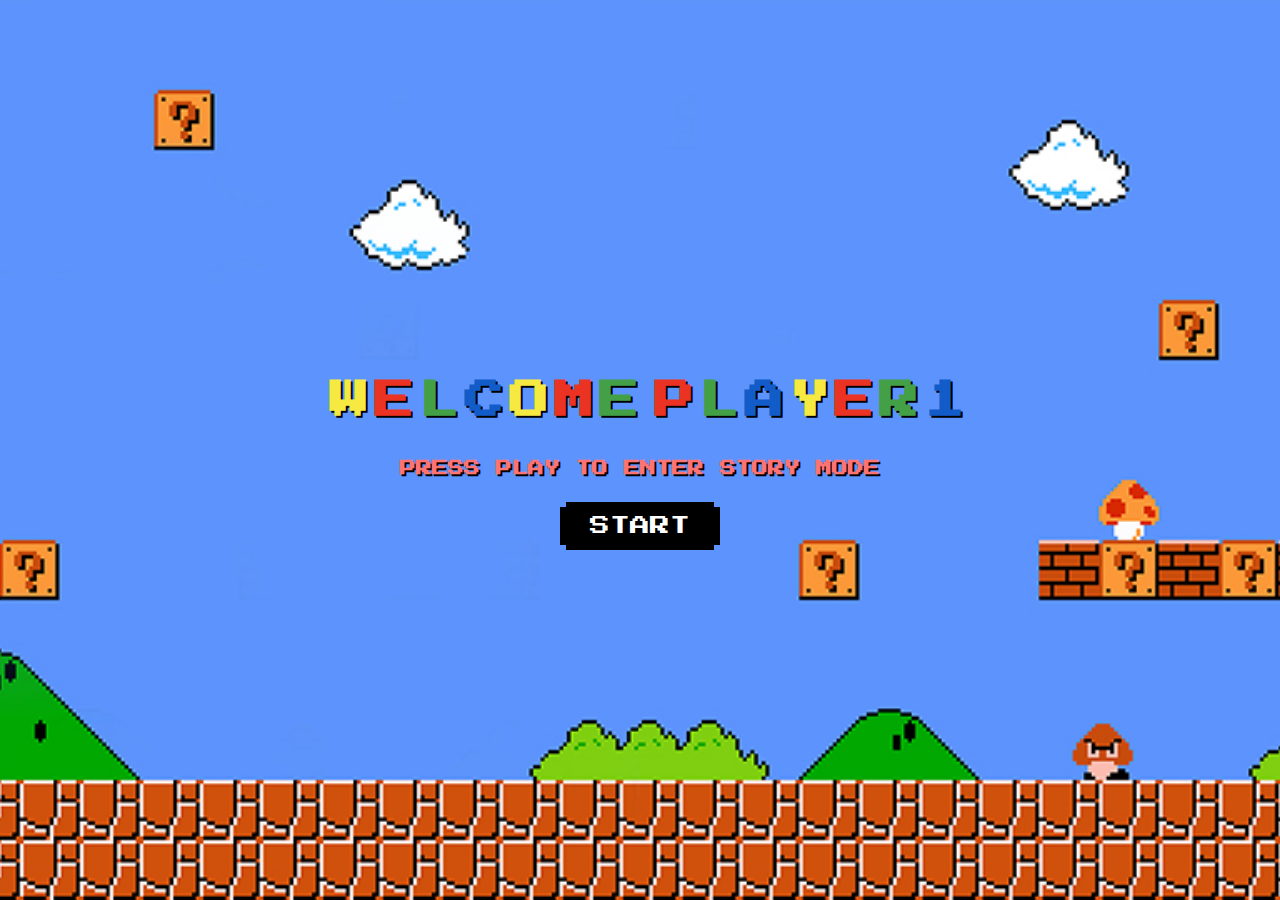
<file: pages/index.html>
<!DOCTYPE html>
<html lang="en">

<head>
    <meta charset="UTF-8">
    <meta name="viewport" content="width=device-width, initial-scale=1.0">
    <title>My portfolio</title>
    <link href="https://fonts.googleapis.com/css2?family=Press+Start+2P&display=swap" rel="stylesheet">
    <link rel="stylesheet" href="../style.css">
</head>

<body id="bodyIndex">
    <div class="containerIndex">
        <h1 class="mario-style" id="dynamicText">
            WELCOME  PLAYER1
        </h1>
        <h2 class="pressToplay">PRESS PLAY TO ENTER STORY MODE</h2>
        <button id="buttonIndex" class="retro-btn">START</button>
    </div>
    <script src="../scriptIndex.js"></script>
</body>

</html>
</file>
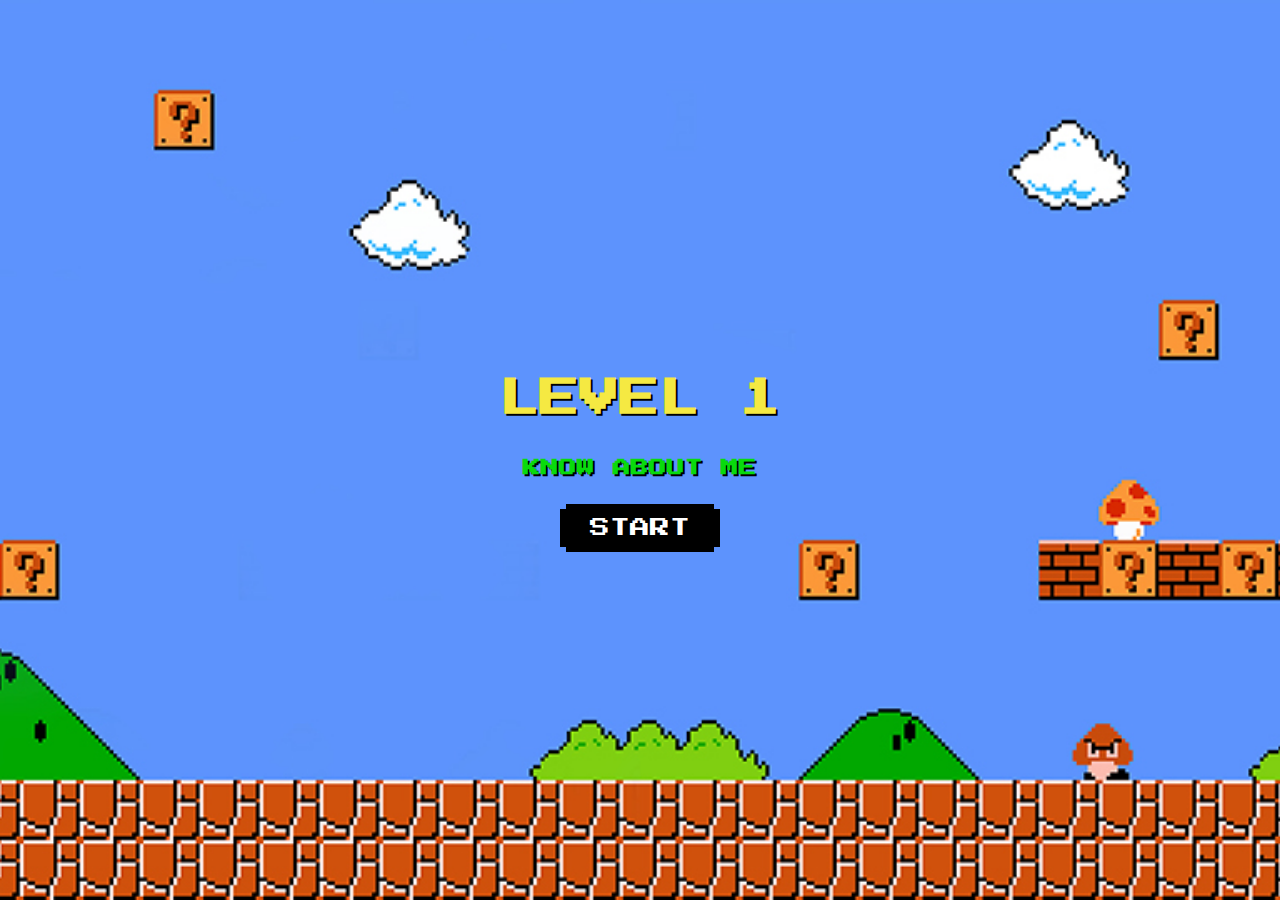
<file: pages/level1.html>
<!DOCTYPE html>
<html lang="en">

<head>
    <meta charset="UTF-8">
    <meta name="viewport" content="width=device-width, initial-scale=1.0">
    <title>Level 1</title>
    <link href="https://fonts.googleapis.com/css2?family=Press+Start+2P&display=swap" rel="stylesheet">
    <link rel="stylesheet" href="../style.css">
</head>

<body id="bodyLevel1">
    <div class="containerLevel1">
        <h1 class="level1H1">LEVEL 1</h1>
        <h2 class="knowAboutMe">KNOW ABOUT ME</h2>
        <button id="startButton" class="retro-btn">START</button>
    </div>
    <div id="overlay" class="overlay">
        <div class="screw top-left"></div>
        <div class="screw top-right"></div>
        <div class="screw bottom-left"></div>
        <div class="screw bottom-right"></div>

        <div class="fotoDiv">
            <img src="../images/fotoPresentazione.jpg" alt="Face" class="face">
        </div>

        <div class="overlay-content">
            <h1>HELLO WORLD!</h1>

            <p class="pAboutMe">I'm Sara,
                a full stack developer who has always been interested in mathematics and logical thinking!<br><br>

                I started to learn about coding and I fell in love with the way of solving problems with
                algorithms.<br><br>

                Now, I'm focused on building skills to someday change the world :)</p>
            <button id="closeButton" class="retro-btn">NEXT LEVEL</button>
        </div>
    </div>
    <script src="../scriptLevel1.js"></script>
</body>

</html>
</file>
<file: style.css>
@import url('https://fonts.googleapis.com/css2?family=Press+Start+2P&display=swap');

#bodyIndex {
    margin: 0;
    padding: 0;
    background-color: #acb6e5;
    font-family: 'Press Start 2P', cursive;
    display: flex;
    justify-content: center;
    align-items: center;
    height: 100vh;
    background-image: url('images/mario-bros-bg.jpg');
    background-size: cover;
    background-position: center;
}

.containerIndex {
    text-align: center;
    color: #fff;
    padding: 10px;
}

h1 {
    font-size: 2em;
    margin: 0.5em 0;
}

.mario-style {
    display: flex;
    justify-content: center;
    font-size: 2.5em;
    margin: 1em 0;
    text-shadow: 2px 2px 0px #000;
    flex-wrap: wrap;
}

.mario-style span {
    margin-right: 5px;
}

h2 {
    font-size: 1em;
    margin: 0.5em 0;
}

.retro-btn {
    background-color: #000;
    color: #fff;
    border: 4px solid #000;
    font-size: 1em;
    cursor: pointer;
    display: inline-block;
    position: relative;
    text-transform: uppercase;
    font-family: 'Press Start 2P', cursive;
    text-shadow: 1px 1px 0px #000;
    line-height: 1;
    padding: 10px 10px;
    z-index: 2;
    margin: 10px;
    vertical-align: top;
}

.retro-btn:active {
    top: 3px;
}

.retro-btn:before {
    content: "";
    display: block;
    position: absolute;
    top: 10px;
    bottom: 10px;
    left: -10px;
    right: -10px;
    background: black;
    z-index: -1;
}

.retro-btn:after {
    content: "";
    display: block;
    position: absolute;
    top: 1px;
    bottom: 1px;
    left: -10px;
    right: -10px;
    background: black;
    z-index: -1;
}

.social-icons {
    display: flex;
    justify-content: center;
    gap: 1em;
}

.social-icons a {
    text-decoration: none;
}

.social-icons img {
    width: 40px;
    height: 40px;
}

.pressToplay {
    text-shadow: 2px 2px 0px #000;
    margin-bottom: 1em;
    color: #ff7373;
}

@media (max-width: 768px) {
    h1 {
        font-size: 1.5em;
    }

    .mario-style {
        font-size: 1.8em;
    }

    .retro-btn {
        font-size: 0.9em;
        padding: 8px 16px;
    }

    .social-icons img {
        width: 30px;
        height: 30px;
    }
}

@media (max-width: 480px) {
    h1 {
        font-size: 1.2em;
    }

    .mario-style {
        font-size: 1.5em;
    }

    .retro-btn {
        font-size: 0.8em;
        padding: 6px 12px;
    }

    .social-icons img {
        width: 25px;
        height: 25px;
    }
}

/*pagina livello 1*/

#bodyLevel1 {
    margin: 0;
    padding: 0;
    background-color: #acb6e5;
    font-family: 'Press Start 2P', cursive;
    display: flex;
    justify-content: center;
    align-items: center;
    height: 100vh;
    background-image: url('images/mario-bros-bg.jpg');
    background-size: cover;
    background-position: center;
}

.containerLevel1 {
    text-align: center;
    color: #fff;
    padding: 10px;
}

.knowAboutMe {
    text-shadow: 2px 2px 0px #000;
    margin-bottom: 1em;
    color: #09da0d;
    font-size: 110%;
}

.containerLevel1,
.overlay {
    text-align: center;
}

.retro-btn {
    font-size: 20px;
    padding: 10px 20px;
    cursor: pointer;
}

/* Initially hide the overlay */
.overlay {
    display: none;
    box-shadow: 3px 3px 0px 0px #000;
    border-radius: 10px;
    width: 70%;
    position: relative;
}

/* Overlay content styles */
.overlay-content {
    background: #ad5202;
    color: #e1dfdf;
    padding: 20px;
    border-radius: 10px;
    display: inline-block;
    text-shadow: 2px 2px 0px #000;
}

.level1H1 {
    color: #f5e942;
    display: flex;
    justify-content: center;
    font-size: 2.5em;
    margin: 1em 0;
    text-shadow: 2px 2px 0px #000;
    flex-wrap: wrap;
}

.screw {
    width: 10px;
    height: 10px;
    background-color: #b9b9b9;
    position: absolute;
    box-shadow: 2px 2px 0 0 black;
}

.top-left {
    top: 10px;
    left: 10px;
}

.top-right {
    top: 10px;
    right: 10px;
}

.bottom-left {
    bottom: 10px;
    left: 10px;
}

.bottom-right {
    bottom: 10px;
    right: 10px;
}

.fotoDiv {
    position: absolute;
    top: -5%;

}

.face {
    width: 8%;
    position: fixed;
    right: 80%;
    box-shadow: 2px 2px 0 0 black;
}

.pAboutMe {
    line-height: 23px
}
</file>
